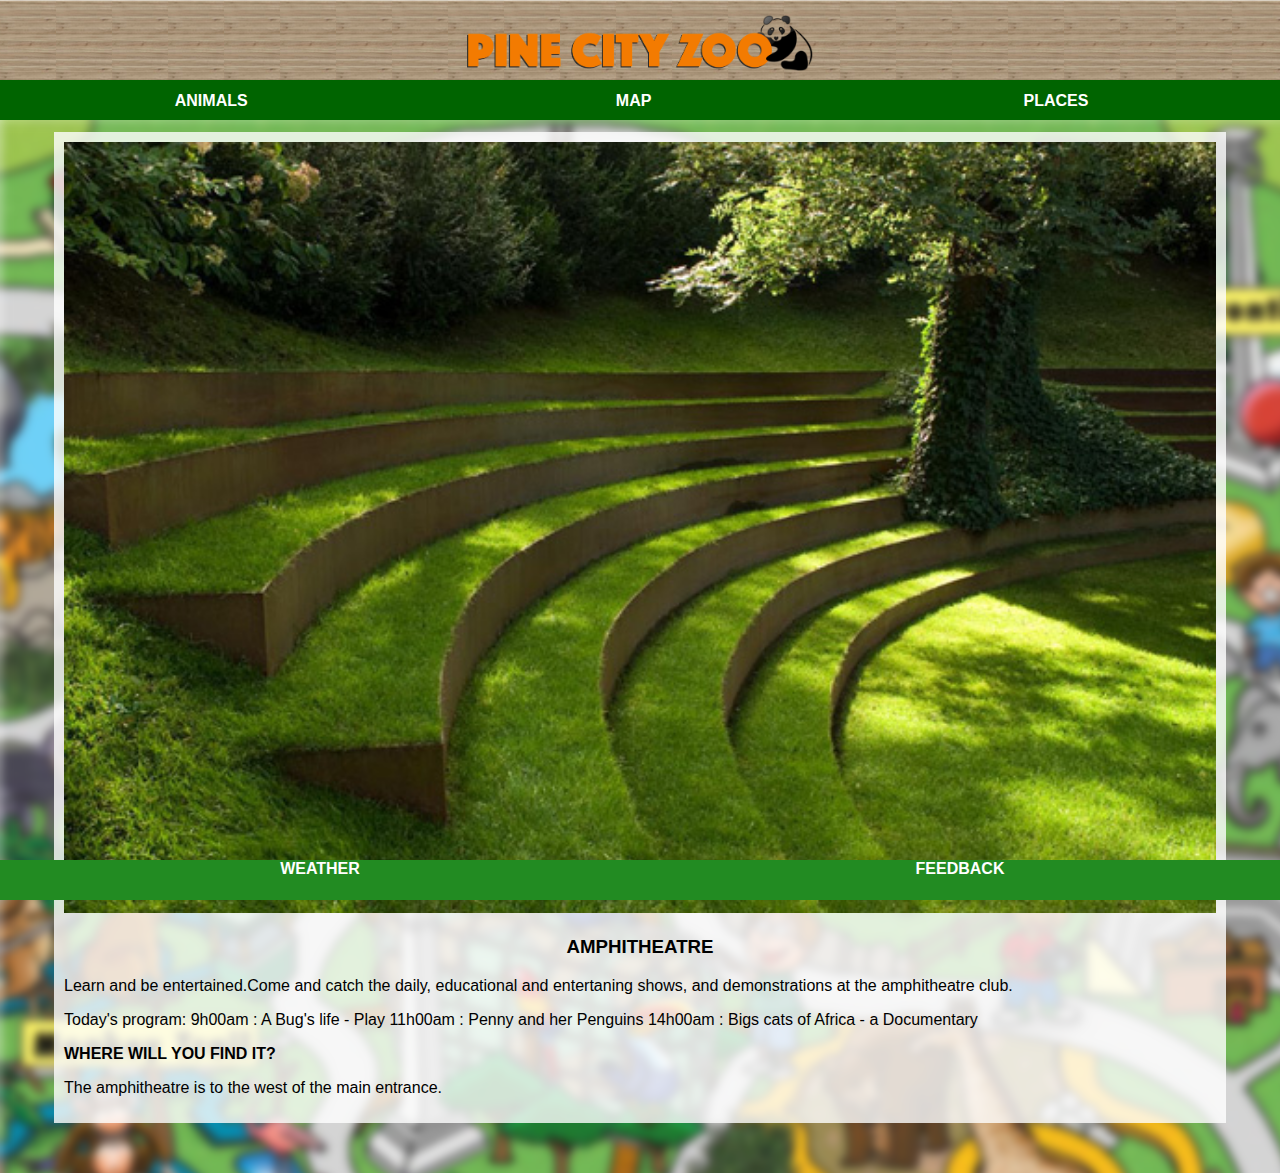
<file: ampitheatre.html>
<!DOCTYPE html>
<html>
    <head>
        <link rel="stylesheet" href="style.css">
    </head>
    <body>        
             <div id="header">
                  <img src="images/logo.png"/>
            </div>
            <div id="tabs-top">
                  <a href="animal.html">ANIMALS</a>
                  <a href="index.html">MAP</a>
                  <a href="places.html">PLACES</a>
            </div>
            <div id="main">
                  <div id="content">
                       <div id="info-box-full">
                            <img src="images/garden-amphitheater.jpg"/>
                            <h3>AMPHITHEATRE</h3>
        <p>Learn and be entertained.Come and catch the daily, educational and entertaning shows, and demonstrations at the amphitheatre club.</p>
        <p>Today's program:

        9h00am : A Bug's life - Play
        11h00am : Penny and her Penguins
        14h00am : Bigs cats of Africa - a Documentary
    </p>
    <strong><p>WHERE WILL YOU FIND IT?</p></strong>
    <p>The amphitheatre is to the west of the main entrance.</p>
    <div id="tabs-bottom">
        <a href="weather.html">WEATHER</a>
       <a href="feedback.html">FEEDBACK</a>
</div>
</body>
</html>
</file>
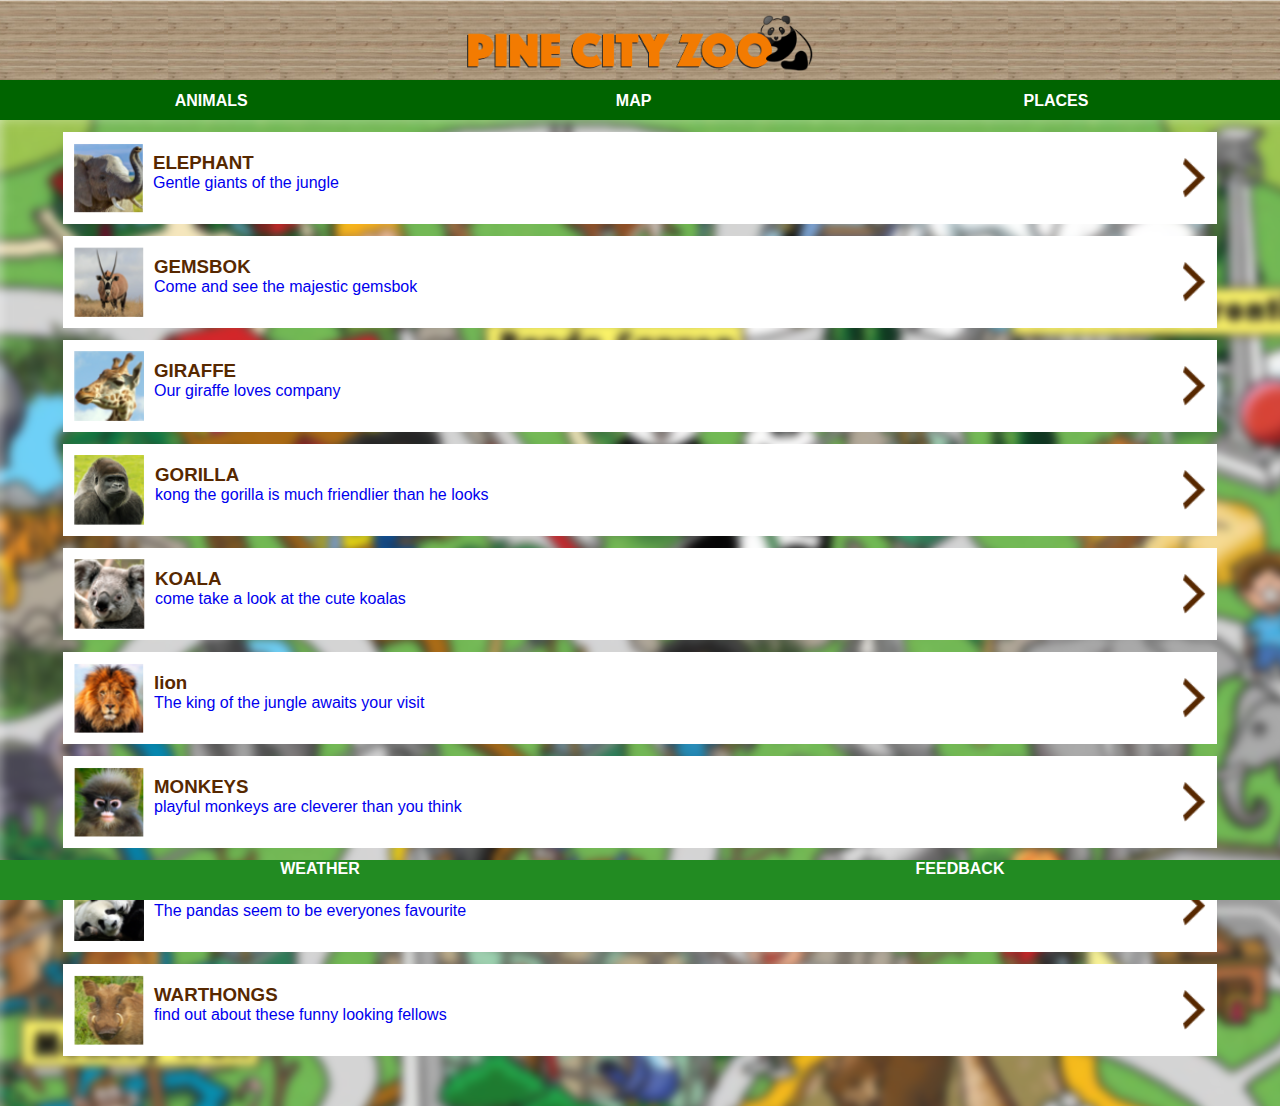
<file: animal.html>
<!DOCTYPE html>
<html>
      <head>
            <link rel="stylesheet" href="style.css"/>
      </head>

      <body>
            <div id="header">
                  <img src="images/logo.png"/>
            </div>
            <div id="tabs-top">
                  <a href="#">ANIMALS</a>
                  <a href="index.html">MAP</a>
                  <a href="places.html">PLACES</a>
            </div>
            <div id="main">
                  <div id="content">
                       <a class="info-box" href="elephant.html">
                            <img class="right" src="images/next-arrow.png"/>
                            <img src="images/elephant-tn.png"/>
                            <h3>ELEPHANT</h3>
                            <p>Gentle giants of the jungle</p>
                       </a>

                    </a>

                    <a class="info-box" href="gemsbok.html">
                        <img class="right" src="images/next-arrow.png"/>
                        <img src="images/gemsbok-tn.png"/>
                        <h3>GEMSBOK</h3>
                        <p>Come and see the majestic gemsbok</p>
                   </a>

                   <a class="info-box" href="giraffe.html">
                        <img class="right" src="images/next-arrow.png"/>
                        <img src="images/giraffe-tn.png"/>
                        <h3>GIRAFFE</h3>
                        <p>Our giraffe loves company</p>
                   </a>


                   <a class="info-box" href="gorilla.html">
                        <img class="right" src="images/next-arrow.png"/>
                        <img src="images/gorilla-tn.png"/>
                        <h3>GORILLA</h3>
              <p>kong the gorilla is much friendlier than he looks</p>
                   </a>

                <a class="info-box" href="koala.html">
                <img class="right" src="images/next-arrow.png"/>
                <img src="images/koala-tn.png"/>
                <h3>KOALA</h3>
                <p>come take a look at the cute koalas</p>
           </a>

                <a class="info-box" href="lion.html">
                    <img class="right" src="images/next-arrow.png"/>
                    <img src="images/lion-tn.png"/>
                    <h3>lion</h3>
                    <p>The king of the jungle awaits your visit</p>
               </a>

               <a class="info-box" href="monkeys.html">
                    <img class="right" src="images/next-arrow.png"/>
                    <img src="images/monkey-tn.png"/>
                    <h3>MONKEYS</h3>
                    <p>playful monkeys are cleverer than you think</p>
               </a>
               <a class="info-box" href="pandas.html">
                  <img class="right" src="images/next-arrow.png"/>
                  <img src="images/panda-tn.png"/>
                  <h3>PANDAS</h3>
                  <p>The pandas seem to be everyones favourite</p>
             </a>

             <a class="info-box" href="warthong.html">
                  <img class="right" src="images/next-arrow.png"/>
                  <img src="images/warthog-tn.png"/>
                  <h3>WARTHONGS</h3>
                  <p>find out about these funny looking fellows</p>
             </a>


              </div>
        </div>
                  </div>
            </div>
            <div id="tabs-bottom">
                   <a href="weather.html">WEATHER</a>
                   <a href="feedback.html">FEEDBACK</a>
            </div>
      </body>
</html>
</file>
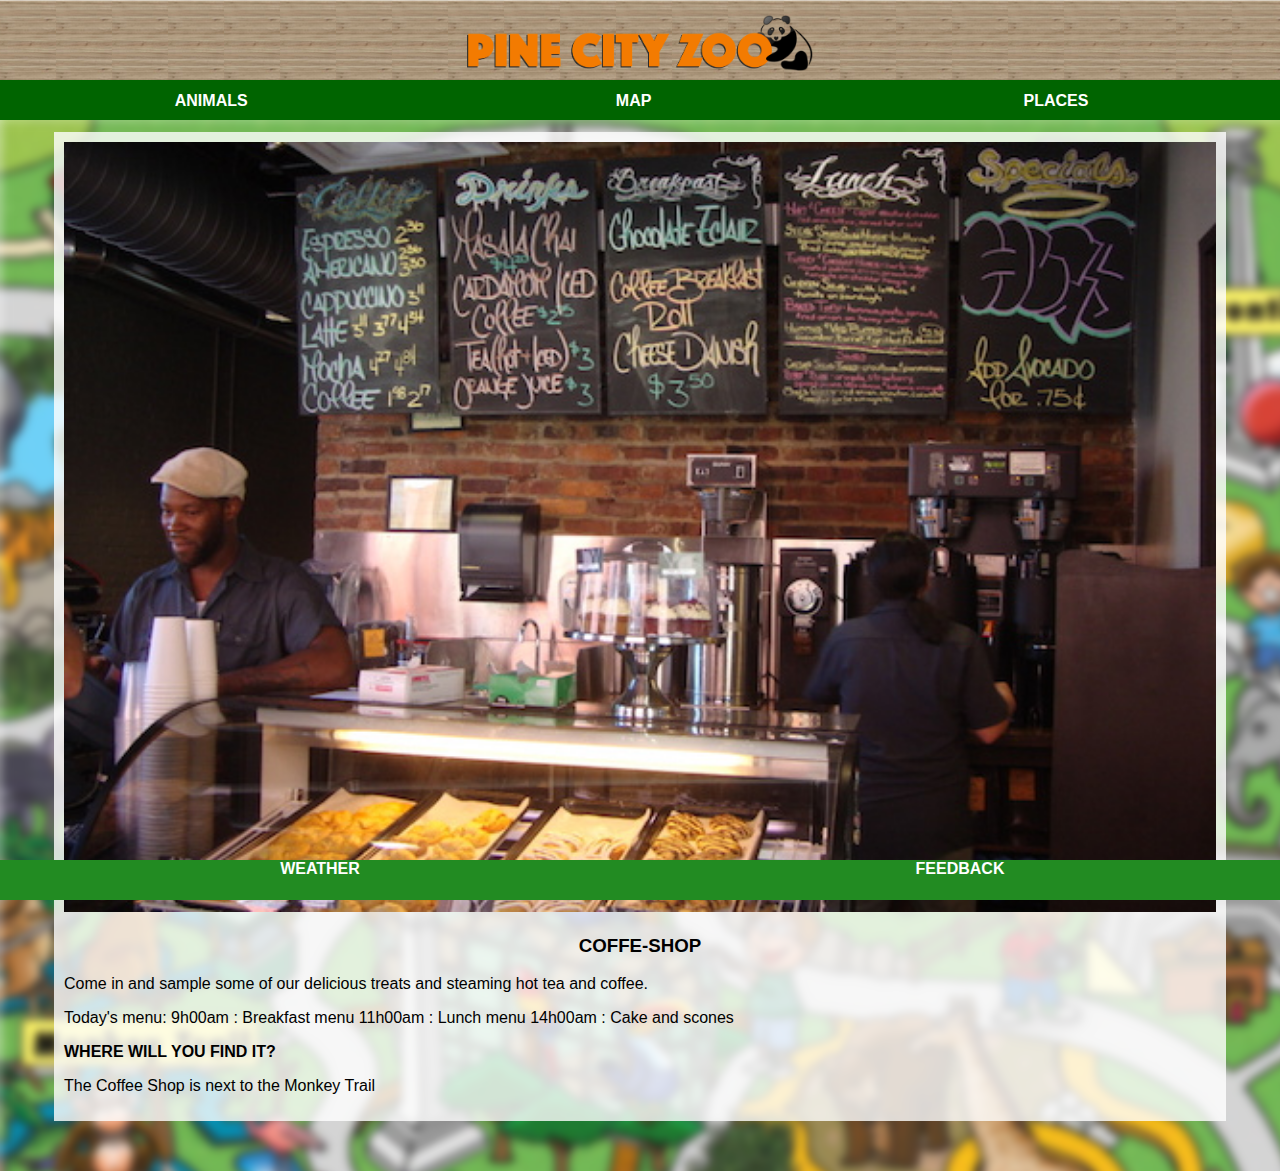
<file: coffee-shop.html>
<!DOCTYPE html>
<html>
    <head>
        <link rel="stylesheet" href="style.css">
    </head>
    <body>        
             <div id="header">
                  <img src="images/logo.png"/>
            </div>
            <div id="tabs-top">
                  <a href="animal.html">ANIMALS</a>
                  <a href="index.html">MAP</a>
                  <a href="places.html">PLACES</a>
            </div>
            <div id="main">
                  <div id="content">
                       <div id="info-box-full">
                            <img src="images/coffee-shop.jpg"/>
                            <h3>COFFE-SHOP</h3>
        <P>Come in and sample some of our delicious treats and steaming hot tea and coffee.</P>
        <p>Today's menu:

        9h00am : Breakfast menu
        11h00am : Lunch menu
        14h00am : Cake and scones</P>
        <strong><p>WHERE WILL YOU FIND IT?</p></strong>
        <p>The Coffee Shop is next to the Monkey Trail</p>

        <div id="tabs-bottom">
            <a href="weather.html">WEATHER</a>
           <a href="feedback.html">FEEDBACK</a>
    </div>
</body>
</html>
</file>
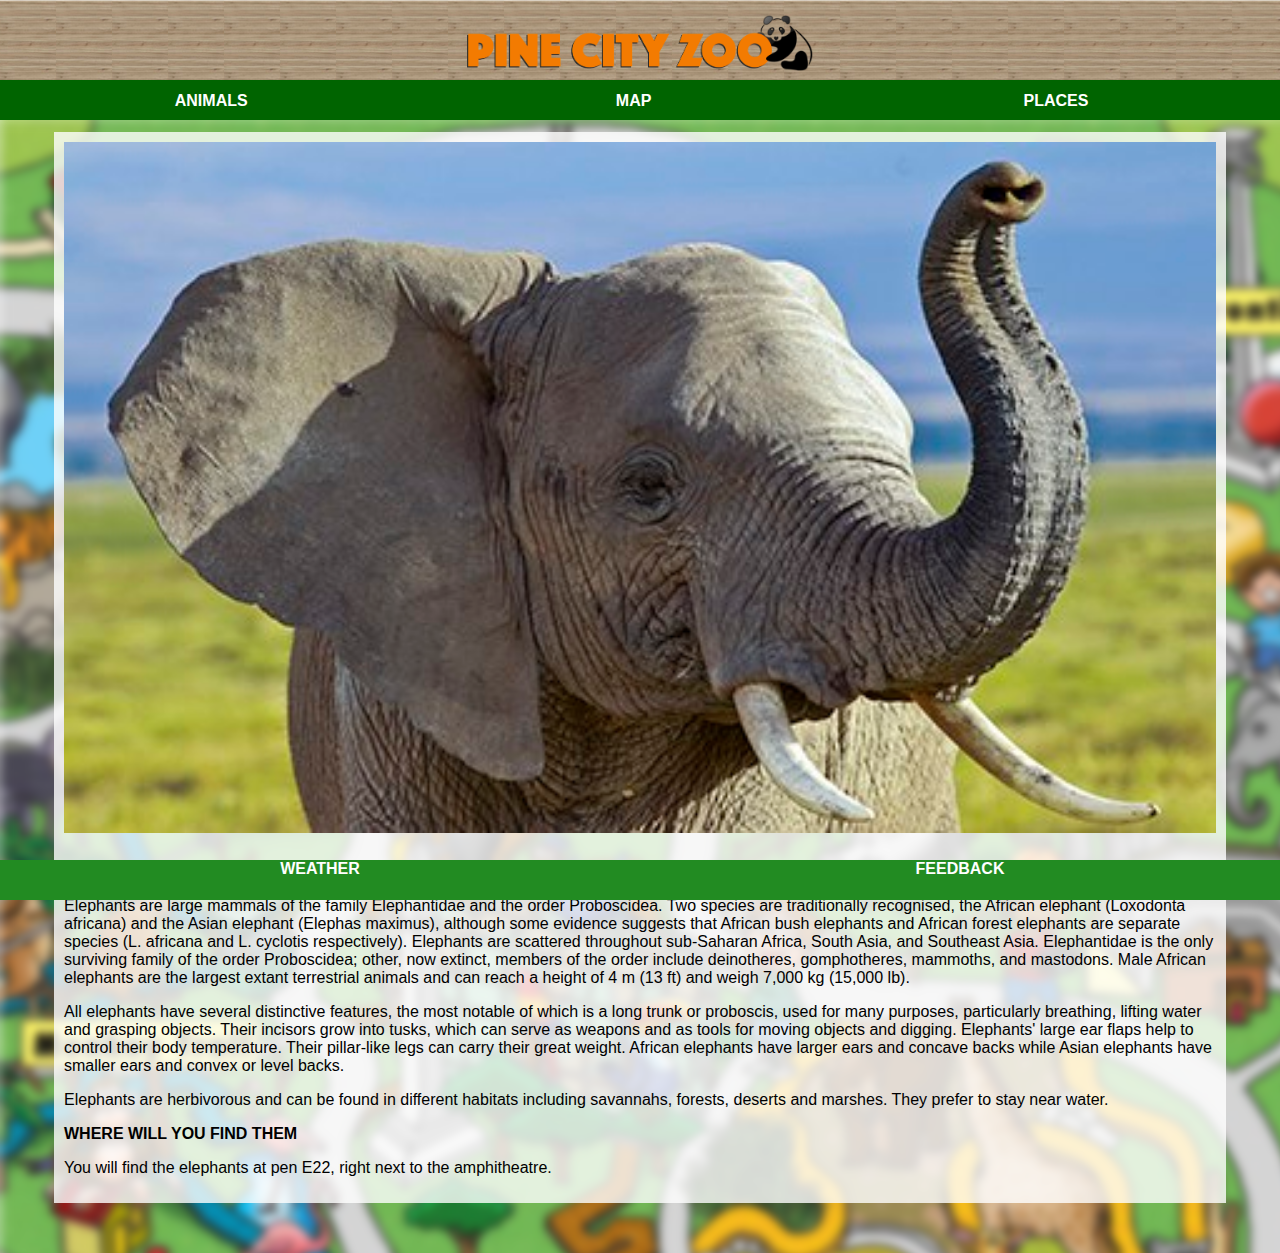
<file: elephant.html>
<!DOCTYPE html>
<html>
    <head>
        <link rel="stylesheet" href="style.css">
    </head>
    <body>        
             <div id="header">
                  <img src="images/logo.png"/>
            </div>
            <div id="tabs-top">
                  <a href="animal.html">ANIMALS</a>
                  <a href="index.html">MAP</a>
                  <a href="places.html">PLACES</a>
            </div>
            <div id="main">
                  <div id="content">
                       <div id="info-box-full">
                            <img src="images/elephant.jpg"/>
                            <h3>ELEPHANT</h3>
    <p>Elephants are large mammals of the family Elephantidae and the order Proboscidea. Two 
    species are traditionally recognised, the African elephant (Loxodonta africana)
    and the Asian elephant (Elephas maximus), although some evidence suggests that
    African bush elephants and African forest elephants are separate species 
    (L. africana and L. cyclotis respectively). Elephants are scattered throughout
     sub-Saharan Africa, South Asia, and Southeast Asia. Elephantidae is the only 
     surviving family of the order Proboscidea; other, now extinct, members of the
     order include deinotheres, gomphotheres, mammoths, and mastodons. Male African
      elephants are the largest extant terrestrial animals and can reach a height of
     4 m (13 ft) and weigh 7,000 kg (15,000 lb).</p>
     <p>All elephants have several distinctive features, the most notable of which is a long
     trunk or proboscis, used for many purposes, particularly breathing, lifting
    water and grasping objects. Their incisors grow into tusks, which can serve 
    as weapons and as tools for moving objects and digging. Elephants' large ear 
    flaps help to control their body temperature. Their pillar-like legs can carry 
    their great weight. African elephants have larger ears and concave backs while 
   Asian elephants have smaller ears and convex or level backs.</p>
   <p>Elephants are herbivorous and can be found in different habitats including
    savannahs, forests, deserts and marshes. They prefer to stay near water.</p>
   <strong><p>WHERE WILL YOU FIND THEM</p></strong>
    <p>You will find the elephants at pen E22, right next to the amphitheatre.</p>
            </div>
    <div id="tabs-bottom">
                    <a href="weather.html">WEATHER</a>
                   <a href="feedback.html">FEEDBACK</a>
            </div>
      </body>
</html>
</file>
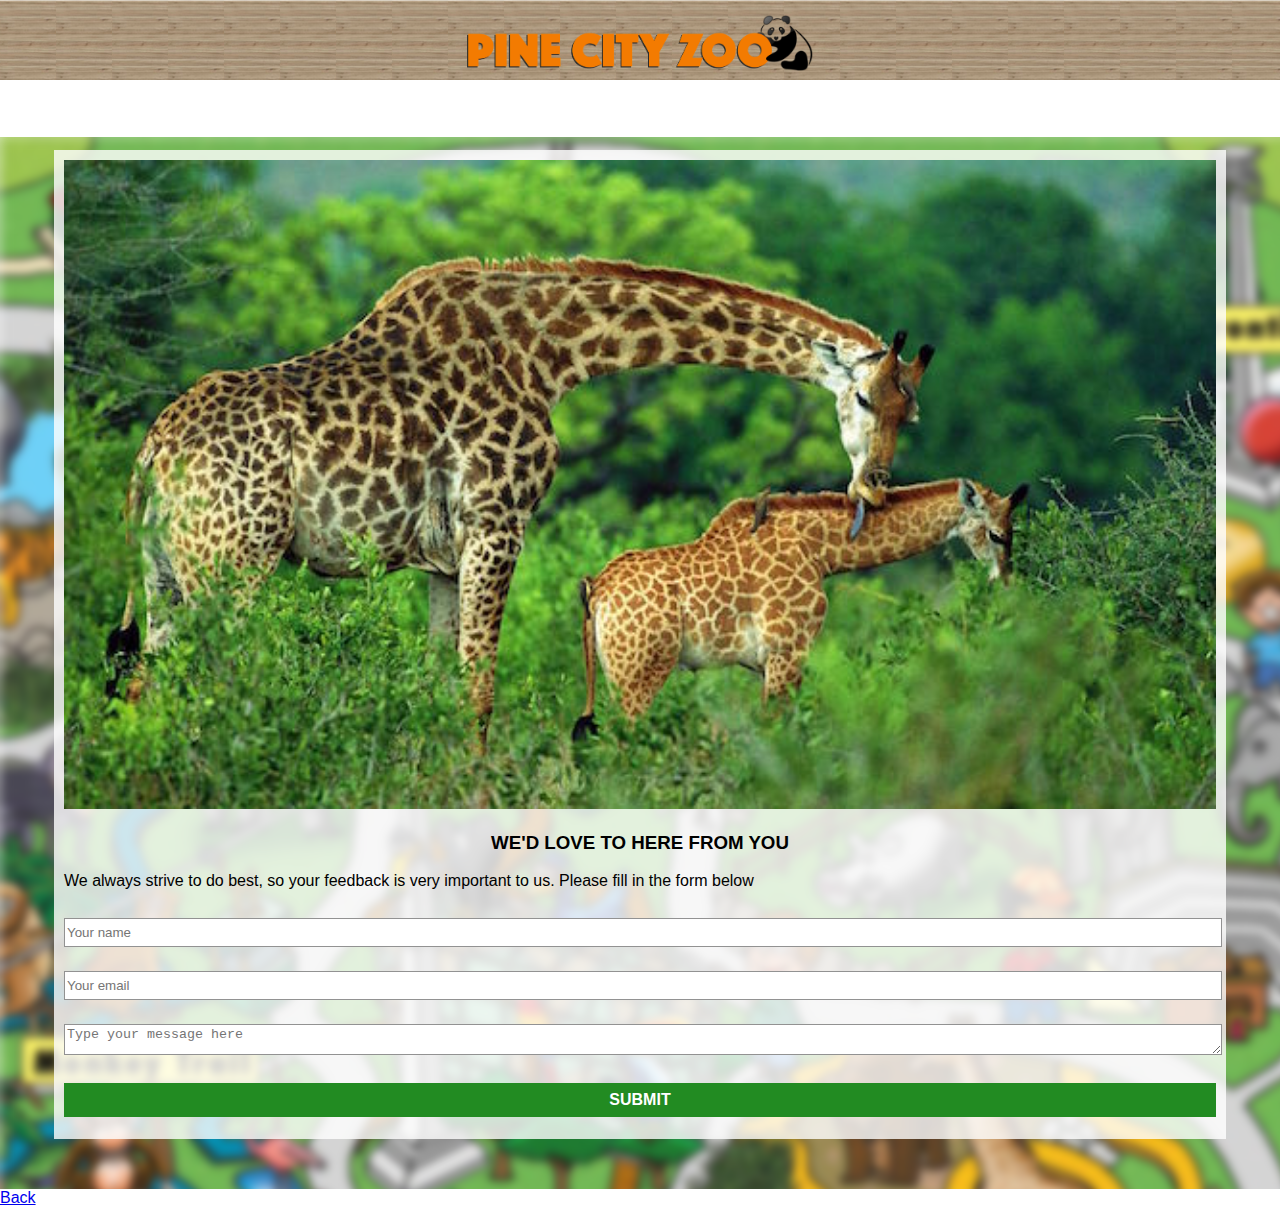
<file: feedback.html>
<!DOCTYPE html>
<html>
    <head>
        <link rel="stylesheet" href="style.css">
    </head>
    
    <body>
        <div id="header">
             <img src="images/logo.png"/>
        </div>

        <div id="tabs-tops">
             <a href="animals.html">ANIMALS</a> 
             <a href="index.html">MAP</a>
             <a href="places.html">Places</a>
        </div>
        <div id="main">
             <div id="content">
                   <div id="info-box-full">
                       <img src="images/giraffe-large.jpg"/>
                       <h3>WE'D LOVE TO HERE FROM YOU</h3>
                       <p>We always strive to do best, so your feedback is very important to us.
                       Please fill in the form below</p>
                      
                      <input type="text" placeholder="Your name" id="name">
                      <input type="text" placeholder="Your email" id="email">
                      <textarea placeholder="Type your message here"></textarea>
                      <a class="button" href="message-received.html">SUBMIT</a>
                   </div>
             </div>
        </div>
        
        <a href="index.html">Back</a>
    </body>
</html>
</file>
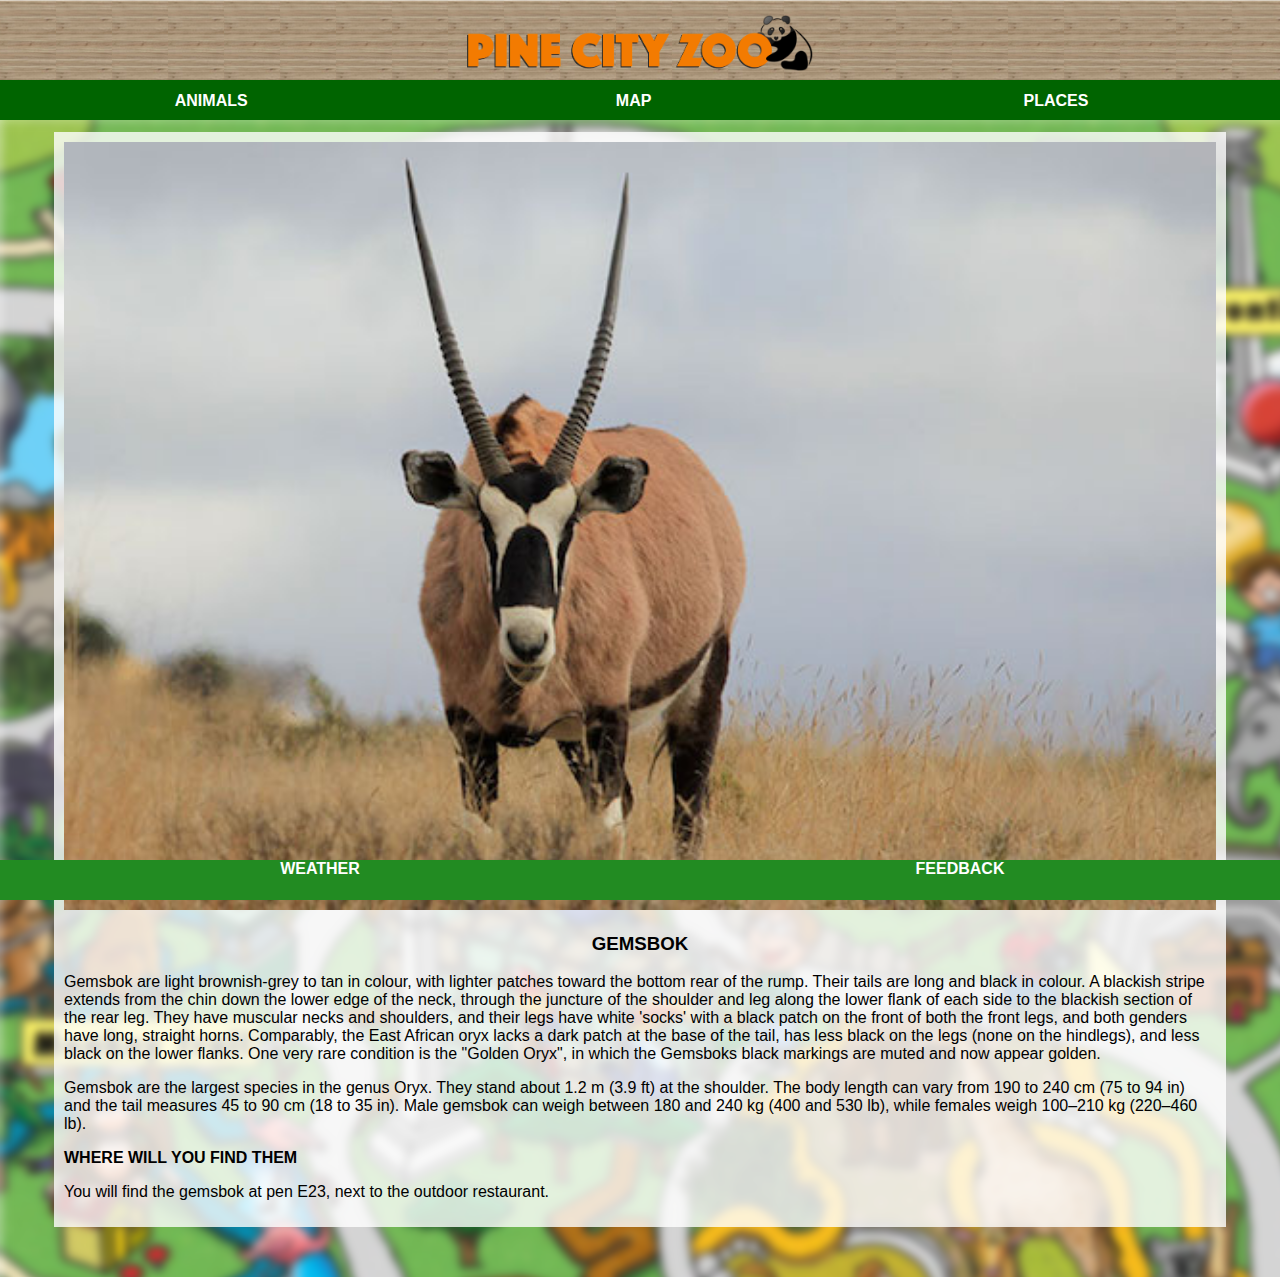
<file: gemsbok.html>
<!DOCTYPE html>
<html>
    <head>
        <link rel="stylesheet" href="style.css">
    </head>
    
    <body>        
             <div id="header">
                  <img src="images/logo.png"/>
            </div>
            <div id="tabs-top">
                  <a href="animal.html">ANIMALS</a>
                  <a href="index.html">MAP</a>
                  <a href="places.html">PLACES</a>
            </div>
            <div id="main">
                  <div id="content">
                       <div id="info-box-full">
                            <img src="images/gemsbok.jpg"/>
                            <h3>GEMSBOK</h3>
    <p>Gemsbok are light brownish-grey to tan in colour,
 with lighter patches toward the bottom rear of the rump. 
Their tails are long and black in colour. A blackish stripe extends from the chin down the lower edge of the neck, through the juncture of the shoulder and leg along the lower flank of each side to the blackish section of the rear leg. They have muscular necks and shoulders,
 and their legs have white 'socks' with a black patch on the front of both the front legs, and both genders have long, straight horns.
 Comparably,
 the East African oryx lacks a dark patch at the base of the tail,
 has less black on the legs (none on the hindlegs), and less black on the lower flanks. One very rare condition is the "Golden Oryx",
  in which the Gemsboks black markings are muted and now appear golden.</p>
  <P>Gemsbok are the largest species in the genus Oryx. 
  They stand about 1.2 m (3.9 ft) at the shoulder. The body length can vary from 190 to 240 cm (75 to 94 in) 
  and the tail measures 45 to 90 cm (18 to 35 in).
   Male gemsbok can weigh between 180 and 240 kg (400 and 530 lb), while females weigh 100–210 kg (220–460 lb).</P>
   <strong><p>WHERE WILL YOU FIND THEM </p></strong>
   <p>You will find the gemsbok at pen E23, next to the outdoor restaurant.</p>
   <div id="tabs-bottom">
    <a href="weather.html">WEATHER</a>
   <a href="feedback.html">FEEDBACK</a>
</div>
      </body>
</html>
</file>
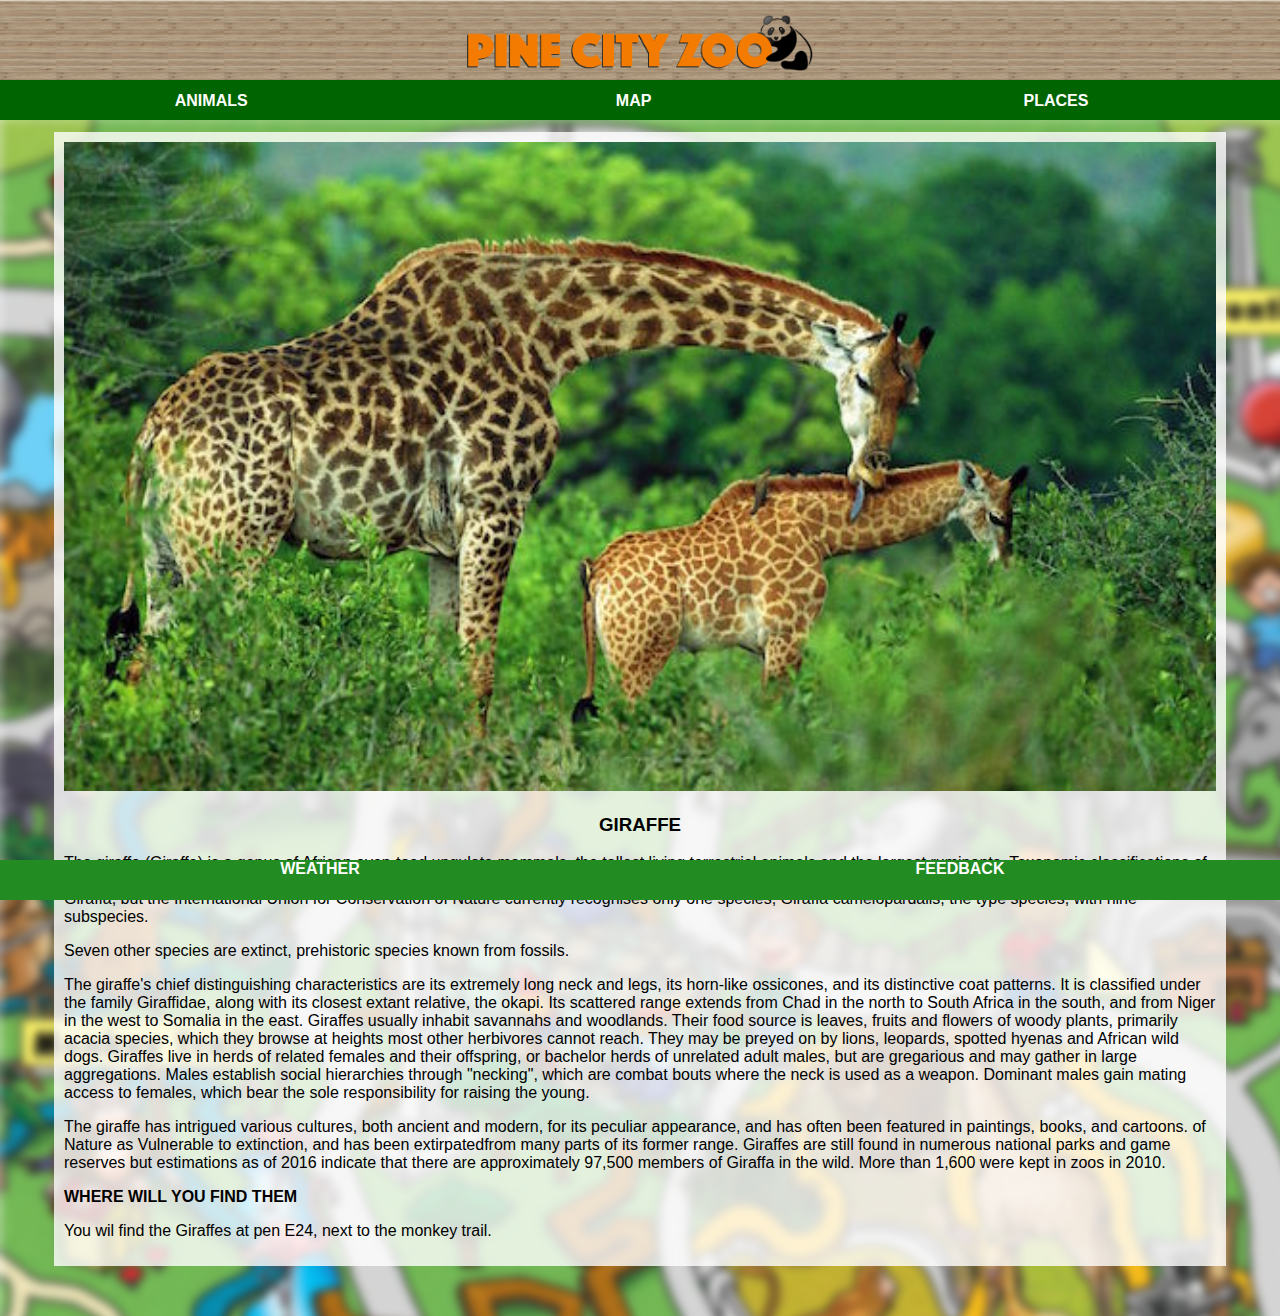
<file: giraffe.html>
<!DOCTYPE html>
<html>
    <head>
        <link rel="stylesheet" href="style.css">
    </head>
    
    <body>        
             <div id="header">
                  <img src="images/logo.png"/>
            </div>
            <div id="tabs-top">
                  <a href="animal.html">ANIMALS</a>
                  <a href="index.html">MAP</a>
                  <a href="places.html">PLACES</a>
            </div>
            <div id="main">
                  <div id="content">
                       <div id="info-box-full">
                            <img src="images/giraffe-large.jpg"/>
                            <h3>GIRAFFE</h3>
        <p>The giraffe (Giraffa) is a genus of African even-toed ungulate mammals, the tallest living terrestrial animals and the largest ruminants.
             Taxonomic classifications of one to eight extant giraffe species have been described,
             based upon research into the mitochondrial and nuclear DNA,
             as well as morphological measurements of Giraffa, but the International Union for Conservation of Nature currently recognises only one species, Giraffa camelopardalis, the type species,
              with nine subspecies.</p>
              Seven other species are extinct, prehistoric species known from fossils.
<p> The giraffe's chief distinguishing characteristics are its extremely long neck and legs, its horn-like ossicones, and its distinctive coat patterns. It is classified under the family Giraffidae, along with its closest extant relative, the okapi.
             Its scattered range extends from Chad in the north to South Africa in the south, and from Niger in the west to Somalia in the east. Giraffes usually inhabit savannahs and woodlands. Their food source is leaves, fruits and flowers of woody plants, primarily acacia species,
              which they browse at heights most other herbivores cannot reach. They may be preyed on by lions, leopards, spotted hyenas and African wild dogs. Giraffes live in herds of related females and their offspring, 
            or bachelor herds of unrelated adult males, but are gregarious and may gather in large aggregations.
              Males establish social hierarchies through "necking", which are combat bouts where the neck is used as a weapon.
              Dominant males gain mating access to females, which bear the sole responsibility for raising the young.</p>
              <p>The giraffe has intrigued various cultures,
                   both ancient and modern, for its peculiar appearance, 
            and has often been featured in paintings, books, and cartoons.
             of Nature as Vulnerable to extinction,
             and has been extirpatedfrom many parts of its former range.
             Giraffes are still found in numerous national parks and game reserves but estimations as of 2016 indicate that there are approximately 97,500 members of Giraffa in the wild.
                   More than 1,600 were kept in zoos in 2010.</p>
<strong><p>WHERE WILL YOU FIND THEM</p></strong>
<p>You wil find the Giraffes at pen E24, next to the monkey trail.</p>
<div id="tabs-bottom">
    <a href="weather.html">WEATHER</a>
   <a href="feedback.html">FEEDBACK</a>
</div>
</body>
</html>
</file>
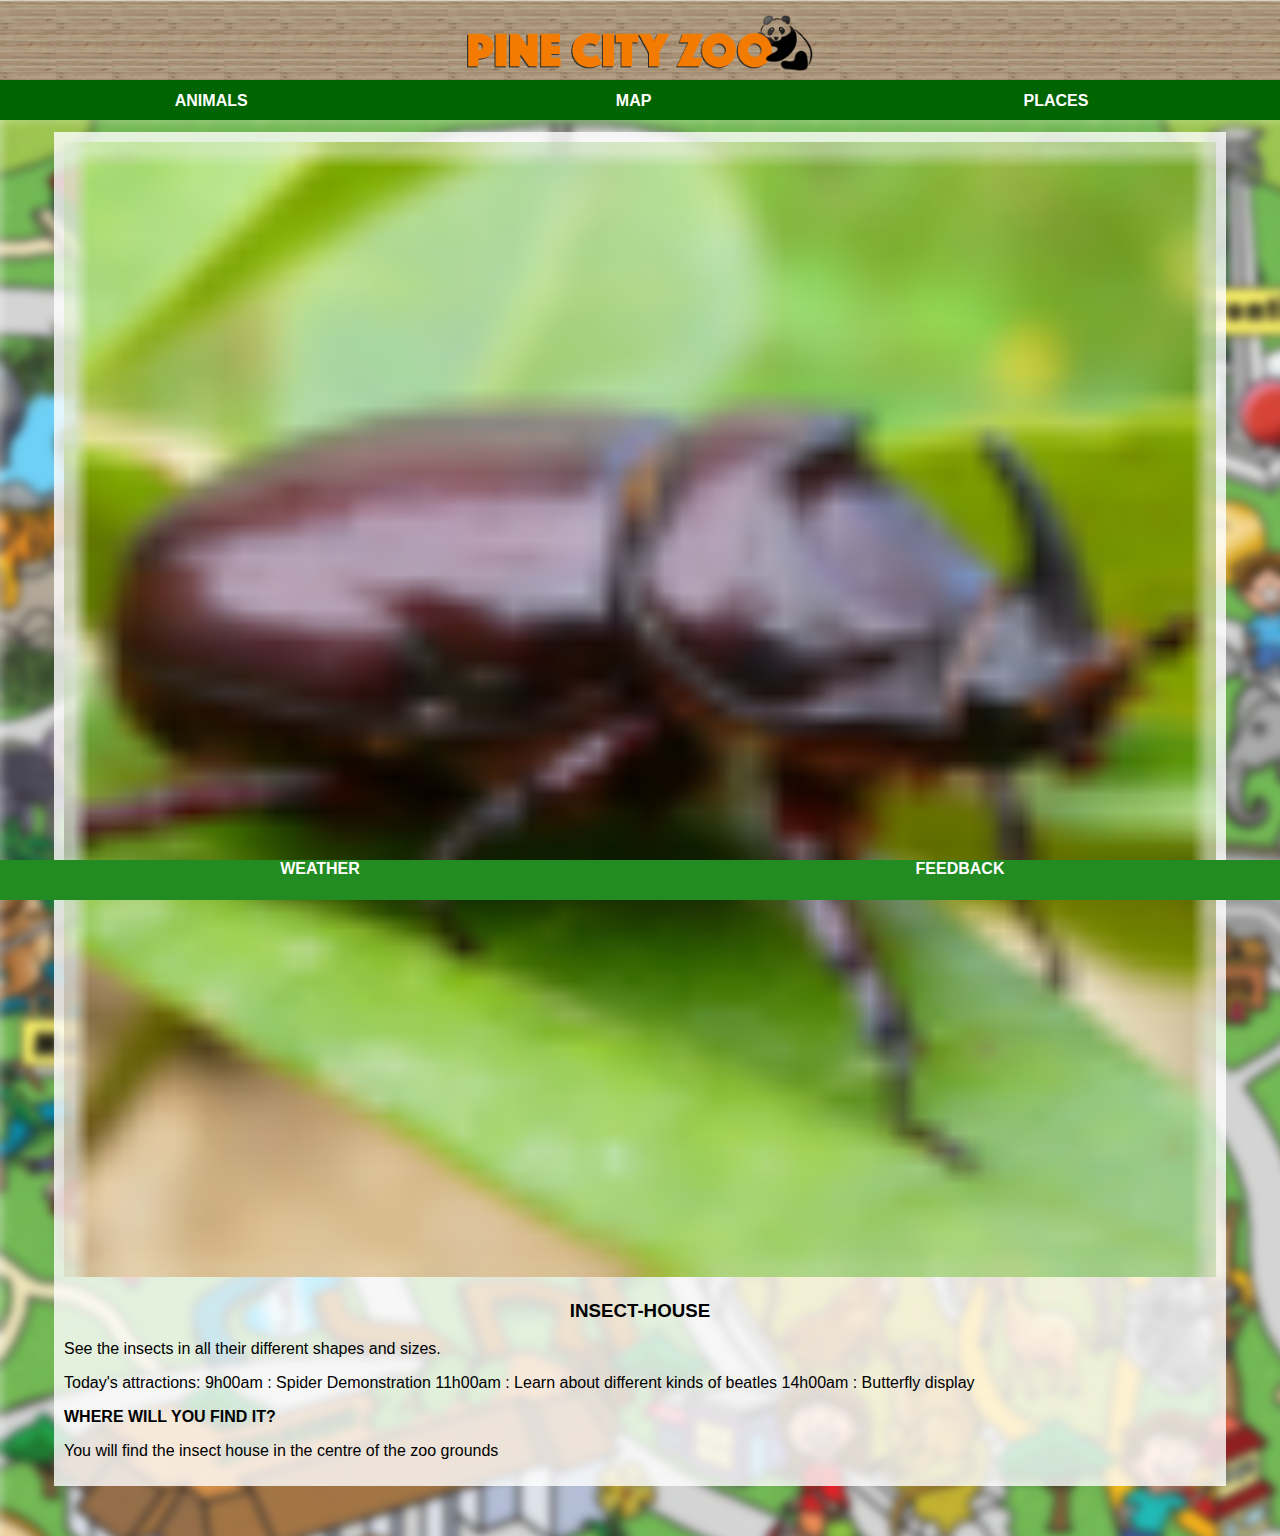
<file: insect-house.html>
<!DOCTYPE html>
<html>
    <head>
        <link rel="stylesheet" href="style.css">
    </head>
    <body>        
             <div id="header">
                  <img src="images/logo.png"/>
            </div>
            <div id="tabs-top">
                  <a href="animal.html">ANIMALS</a>
                  <a href="index.html">MAP</a>
                  <a href="places.html">PLACES</a>
            </div>
            <div id="main">
                  <div id="content">
                       <div id="info-box-full">
                            <img src="images/insect-house-tn.png"/>
                            <h3>INSECT-HOUSE</h3>
    <p>See the insects in all their different shapes and sizes.</p>
    <p>Today's attractions:

    9h00am : Spider Demonstration
    11h00am : Learn about different kinds of beatles
    14h00am : Butterfly display</p>
    <strong><p></p>WHERE WILL YOU FIND IT?</p></strong>
    <p>You will find the insect house in the centre of the zoo grounds</p>
    <div id="tabs-bottom">
        <a href="weather.html">WEATHER</a>
       <a href="feedback.html">FEEDBACK</a>
    </div>
    </body>
    </html>
</file>
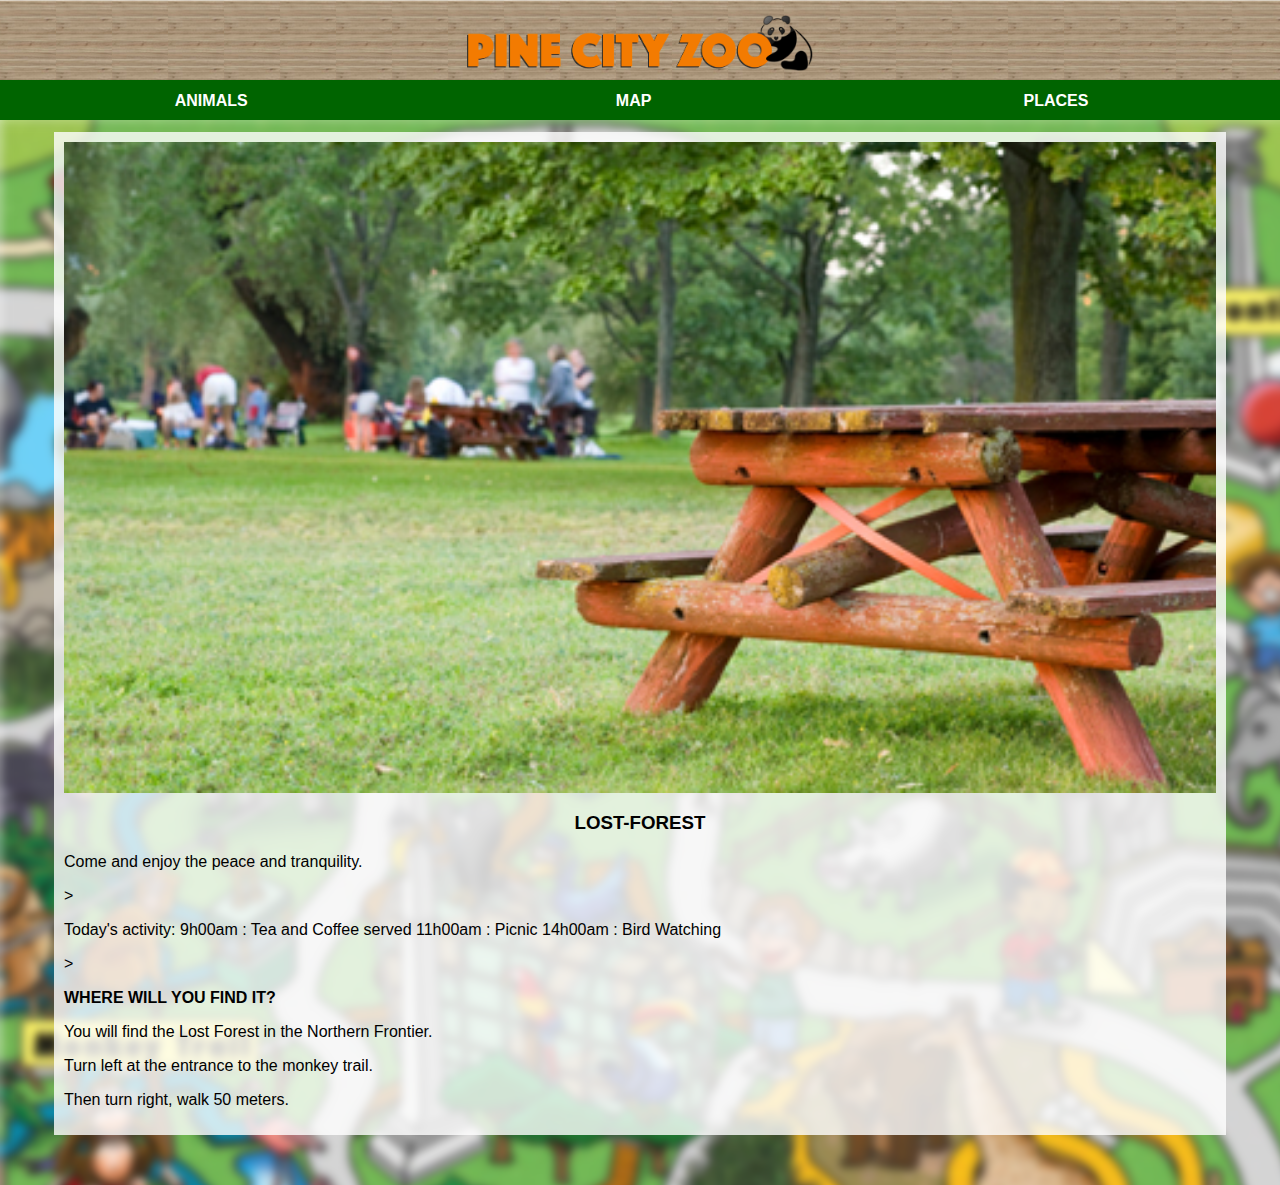
<file: Lost forest.html>
<!DOCTYPE htm>
<html>
    <head>
        <link rel="stylesheet" href="style.css">
    </head>
    <body>        
             <div id="header">
                  <img src="images/logo.png"/>
            </div>
            <div id="tabs-top">
                  <a href="animal.html">ANIMALS</a>
                  <a href="index.html">MAP</a>
                  <a href="places.html">PLACES</a>
            </div>
            <div id="main">
                  <div id="content">
                       <div id="info-box-full">
                            <img src="images/lost-forest.jpg"/>
                            <h3>LOST-FOREST</h3>
                <p>Come and enjoy the peace and tranquility.</p>>

                <p>Today's activity:
                
                    9h00am : Tea and Coffee served
                    11h00am : Picnic
                    14h00am : Bird Watching</p>>
                
               <strong><p> WHERE WILL YOU FIND IT?</p></strong>
                
               <p> You will find the Lost Forest in the Northern Frontier.</p>
                
                <p>Turn left at the entrance to the monkey trail.</p>
                
                <p>Then turn right, walk 50 meters.</p>
</file>
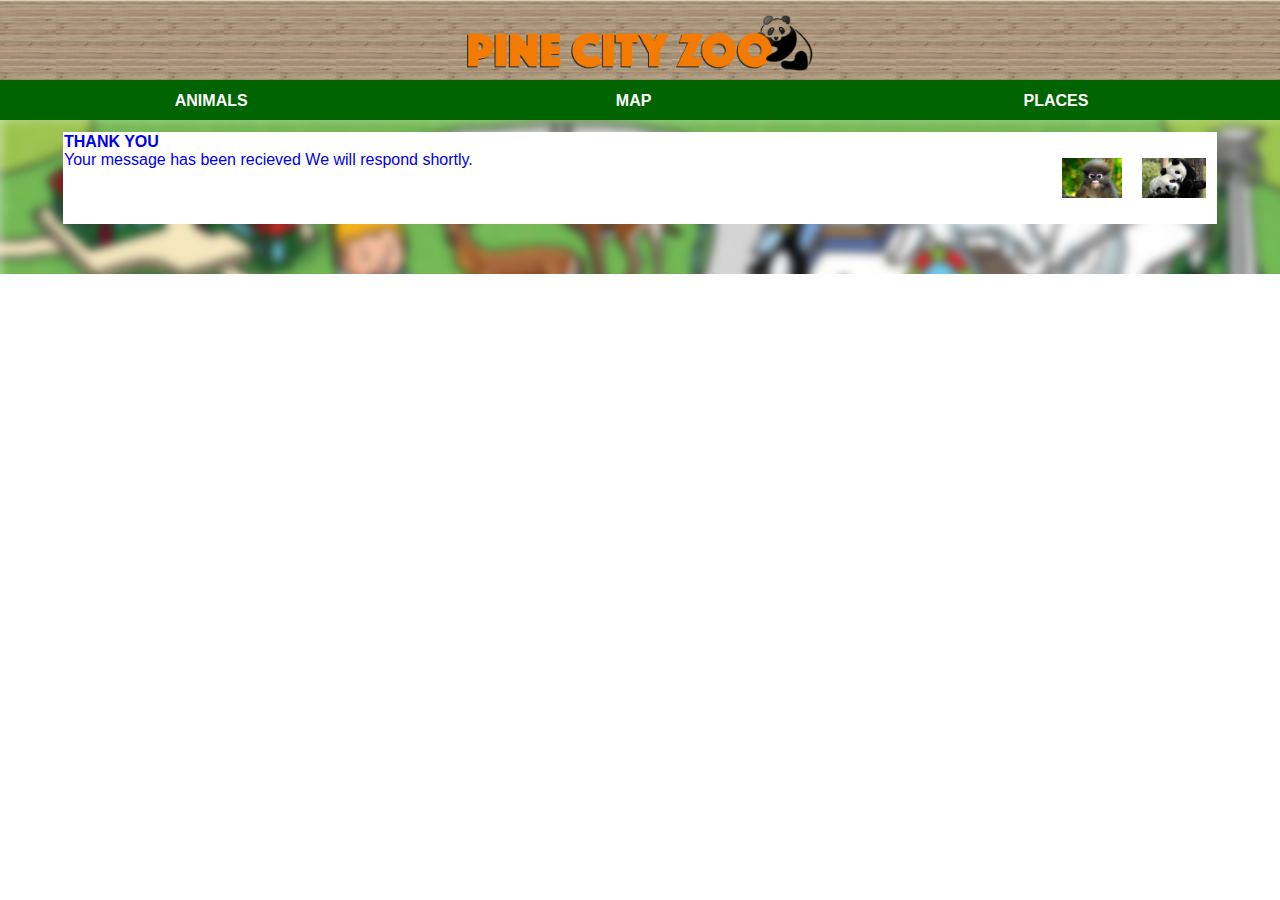
<file: message-received.html>
<!DOCTYPE html>
<html>
      <head>
            <link rel="stylesheet" href="style.css"/>
      </head>

      <body>
            <div id="header">
                  <img src="images/logo.png"/>
            </div>
            <div id="tabs-top">
                  <a href="#">ANIMALS</a>
                  <a href="index.html">MAP</a>
                  <a href="places.html">PLACES</a>
            </div>
            <div id="main">
                  <div id="content">
                       <a class="info-box" href="message received.html">
                            <img class="right" src="images/panda.jpg"/>
                            <img class="right" src="images/monkey.jpg"/>
                            <strong><p>THANK YOU</p></strong>
                            <p>Your message has been recieved
                                We will respond shortly.</p>
                                
                                
            
                       </a>
</file>
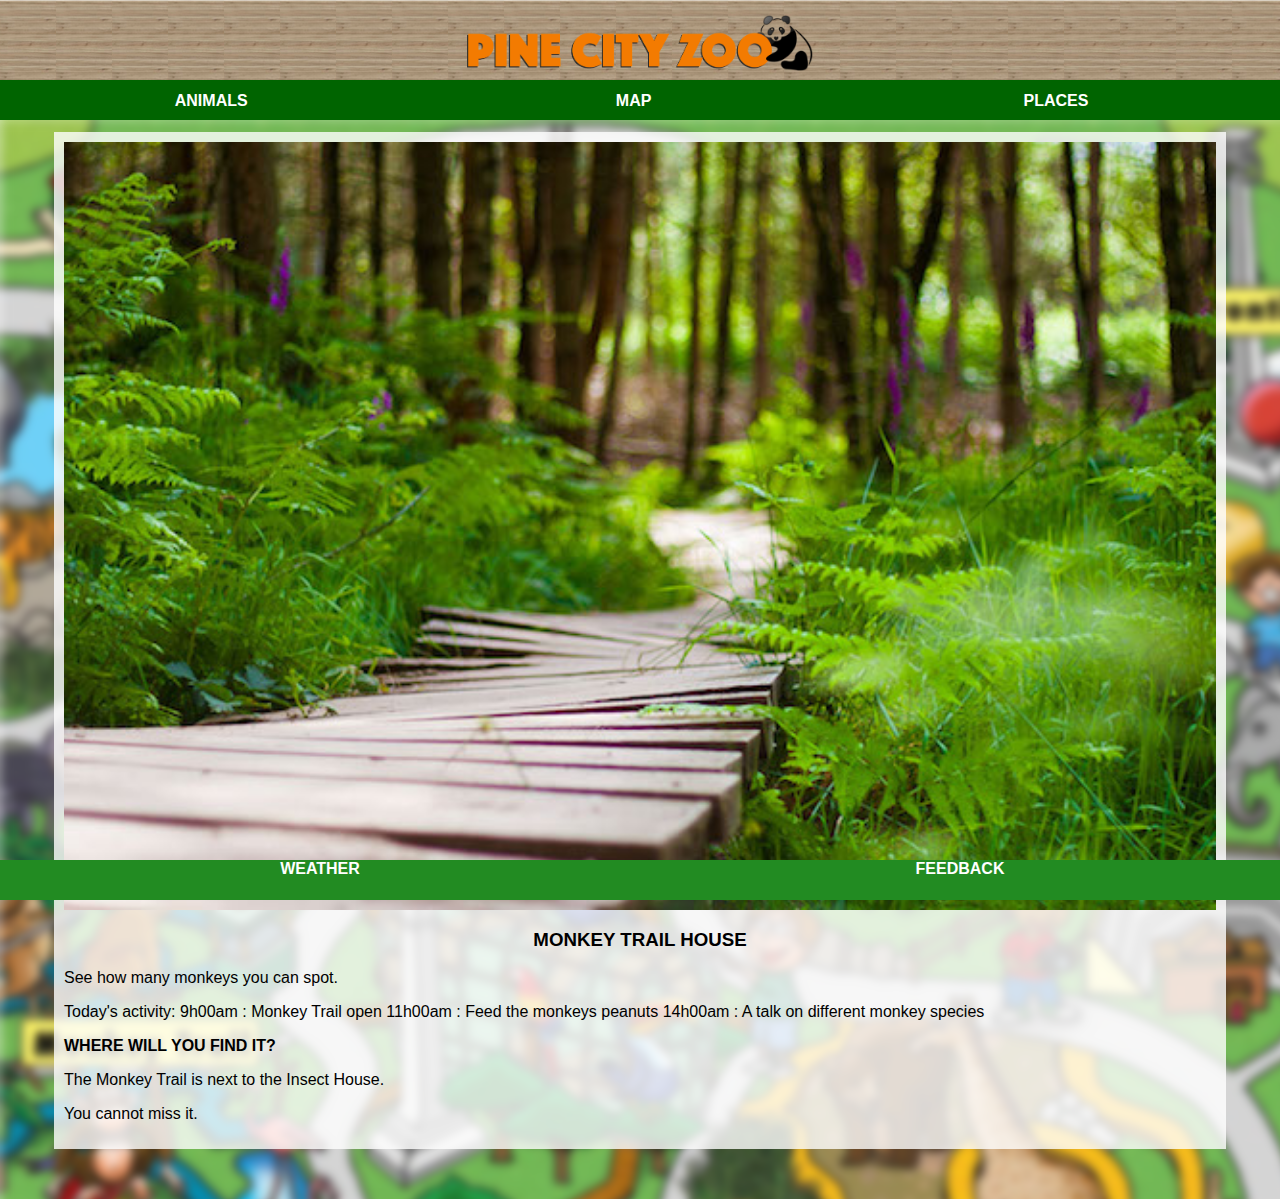
<file: monkey trail.html>
<!DOCTYPE htm>
<html>
    <head>
        <link rel="stylesheet" href="style.css">
    </head>
    <body>        
             <div id="header">
                  <img src="images/logo.png"/>
            </div>
            <div id="tabs-top">
                  <a href="animal.html">ANIMALS</a>
                  <a href="index.html">MAP</a>
                  <a href="places.html">PLACES</a>
            </div>
            <div id="main">
                  <div id="content">
                       <div id="info-box-full">
                            <img src="images/monkey-trail.jpg"/>
                            <h3>MONKEY TRAIL HOUSE</h3>
        <P>See how many monkeys you can spot.</P>

        <P>  Today's activity:
                            
              9h00am : Monkey Trail open
             11h00am : Feed the monkeys peanuts
             14h00am : A talk on different monkey species</P>  
               <strong><P> WHERE WILL YOU FIND IT?</P></strong>
               <P> The Monkey Trail is next to the Insect House.</P>
                <P>  You cannot miss it. </P>
                <div id="tabs-bottom">
                    <a href="weather.html">WEATHER</a>
                   <a href="feedback.html">FEEDBACK</a>
              </div>
              </body>
              </html>
</file>
<file: style.css>
body{
    padding    : 0;
    margin     : 0;
    font-family: Helvetica;
}

#header{
     position: fixed;
     top     : 0;
     left    : 0;
     z-index : 500;
     width   : 100%;
     height  : 80px;
     background-image  : url('images/wood-bg.png');
     background-repeat: repeat-x;
}

#header img{
     display: block;
     margin : auto;
     height : 70%;
     padding-top: 15px; 
}

#tabs-top{
    position: fixed;
    top     : 80px;
    left    : 0;
    z-index : 500;
    width   : 100%;
    height  : 40px;
    background-color: darkgreen;
}

#tabs-top a{
    float   : left;
    display : block;
    width   : 33%;
    height  :35px;
    font-weight : 700;
    color       : white;
    text-align  : center;
    text-decoration : none;
    padding-top     : 12px;  
}

#main-home{
    margin-top: 120px;
}

#tabs-bottom{
    position : fixed;
    bottom   : 0;
    left     : 0;
    z-index  : 500;
    width    : 100%;
    height   : 40px;
    background-color: forestgreen;
}

#tabs-bottom a{
   float : left;
   display : block;
   width : 50%;
   height : 35px;
   font-weight : 700;
   color       : white;
   text-align  : center;
   text-decoration : none;
   padding-top     : none;
}

#main{
    margin-top: 119px;
    background: url('images/map-blur.png');
    background-repeat: repeat-x;
}

#content{
    padding-top: 1px;
    padding-bottom: 50px;
}

a.info-box{
    text-decoration : none;
    background      : #ffffff;
    width           : 90%;
    height          : 90px;
    display         : block;
    margin          : auto;
    margin-top      : 12px;
    padding         : 1px; 
}

.info-box img{
    height : 70px;
    margin : 10px;
    float  : left;
}

.info-box h3{
    padding : 0;
    margin-bottom :0;
    width : 90%;
    color : #572800;
}

.info-box p{
    margin  : 0;
    padding : 0;
    width   : 90%;
    color   : 131313;
}

.info-box img.right{
    float      : right;
    margin-top : 25px;
    height    : 40px; 
}

#info-box-full{
    background-color : rgba(255, 255, 255, .8) ;
    width   : 90%;
    display : block;
    margin  : auto;
    margin-top : 12px;
    padding    : 10px;
}



#info-box-full img{
    width : 100%;
}



#info-box-full h3{
    text-align : center;
}
img.info-box-weather-icon{
    height : 30px;
    width  : 30px;
    margin : 10px;
    float  :left; 
}

h1.info-box-weather-icon{
    font-size  : 65px;
    font-weight: 200;
    padding    : 0;
    margin     : 0;
}

input{
    width: 100%;
    height: 25px;
    margin : 12px 0;
    border : 1px solid #929292;
}

textarea{
    width: 100%;
    height :25px;
    margin : 12px 0;
    border : 1px solid #929292;
}

.button{
    display : block;
    background-color: forestgreen;
    text-decoration : none;
    text-align  : center;
    color       : white;
    font-size   : 16px;
    font-weight : 600;
    margin : 12px 0;
    padding : 8px 0;
}
</file>
